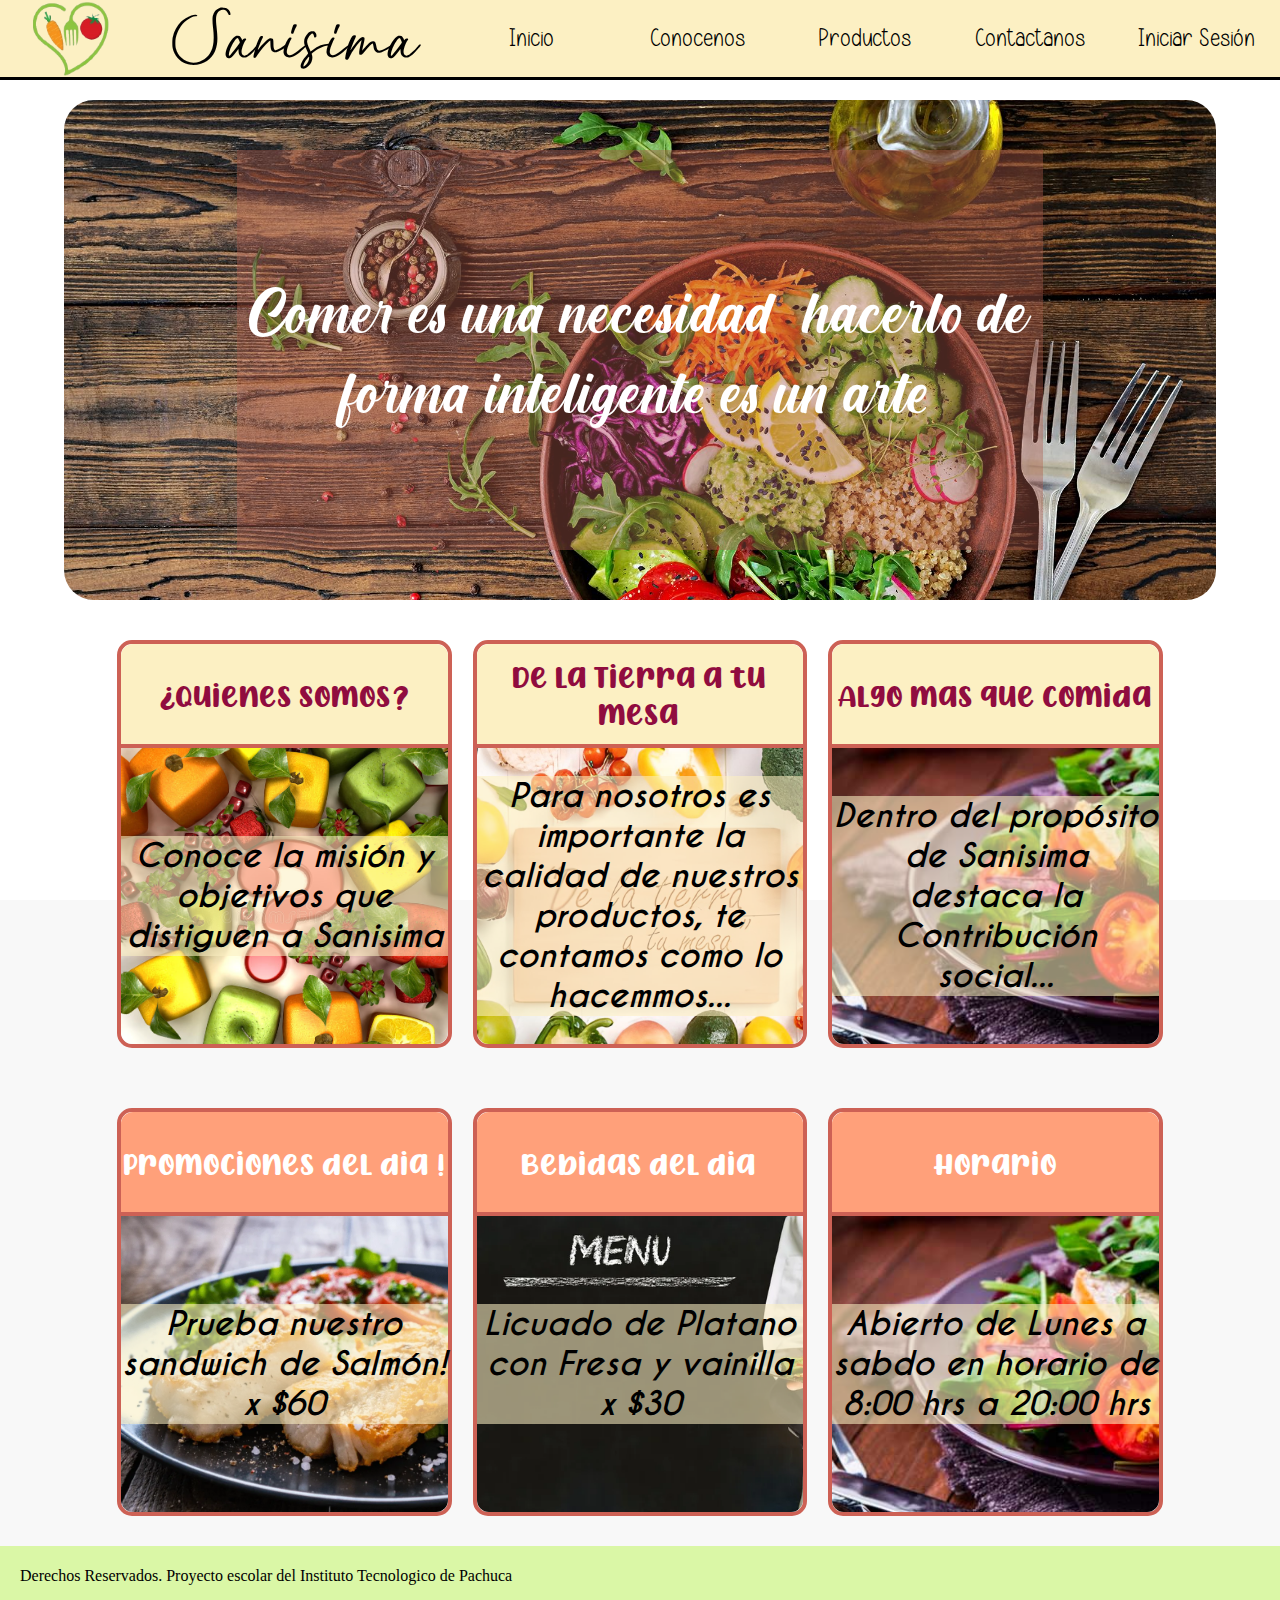
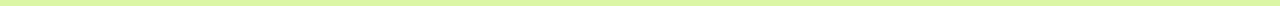
<file: Index.html>
<!DOCTYPE html>
<html lang="es">
<head>
    <meta charset="UTF-8">
    <meta http-equiv="X-UA-Compatible" content="IE=edge">
    <meta name="viewport" content="width=device-width, initial-scale=1.0">
    <title>Sanisima</title>
    <link rel="stylesheet" href="CSS/Fuentes.css" type="text/css">
    <link rel="stylesheet" href="CSS/Estilos.css" type="text/css">
    <link rel="stylesheet" href="CSS/EstilosInicio.css" type="text/css">
    <script src="JS/menu.js"></script>
</head>
<body>
    <div class="ContenedorMadre">
        <div id="menu">
            <div id="Marca">
                <img src="img/Logo.png" width="80" height="80">
                <p>Sanisima</p> 
            </div>
            
            <div id="Paginas">
                <div class="navegador"><a href="Index.html"><p>Inicio</p></a></div>
                <div class="navegador"><a href="Paginas/Conocenos.html"><p>Conocenos</p></a></div>
                <div class="navegador"><a href="Paginas/Productos.html"><p>Productos</p></a></div>
                <div class="navegador"><a href="Paginas/Contacto.html"><p>Contactanos</p></a></div>
                <div class="navegador"><a href="Paginas/InicioSesion.php"><p>Iniciar Sesión</p></a></div>
            </div>

            <div class="icono">
                <img src="img/icono_menu.png" width="40" height="40" onclick="alternarMenu()">
            </div>
        </div>
        <div class="contenido_principal">
            <div id="Inicio"><p>Comer es una necesidad, hacerlo de forma inteligente es un arte.</p> </div>
            <div id="Conocenos" class="Contenedor">
                <div class="Info">
                    <div class="Titulo"><p>¿Quienes Somos?</p></div>
                    <div class="Descripcion" id="quienesSomos">
                        <p> Conoce la misión y objetivos que distiguen a Sanisima</p>
                    </div>
                </div>
                
                <div class="Info">
                    <div class="Titulo"><p>De la Tierra a tu mesa</p></div>
                    <div class="Descripcion" id="Delatierra">
                        <p>Para  nosotros es importante la calidad de nuestros productos, te contamos como lo hacemmos...</p>                     
                    </div>
                </div>
                
                <div class="Info">
                    <div class="Titulo"><p>Algo mas que comida</p></div>
                    <div class="Descripcion" id="algomas">
                          <p>Dentro del propósito de Sanisima destaca la Contribución social...</p>  
                    </div>
                </div>
            </div>
            
            <div id="Productos" class="Contenedor">
                <div class="Info">
                    <div class="Titulo"><p>Promociones del dia !</p></div>
                    <div class="Descripcion" id="Promos">
                        <p>Prueba nuestro sandwich de Salmón! x $60</p>                    
                    </div>
                </div>
                
                <div class="Info">
                    <div class="Titulo"><p> Bebidas del dia </p></div>
                    <div class="Descripcion" id="Menu">
                        <p>Licuado de Platano con Fresa y vainilla x $30</p>                    
                    </div>
                </div>
                
                <div class="Info">
                    <div class="Titulo"><p> Horario  </p></div>
                    <div class="Descripcion" id="extra">
                        <p>Abierto de Lunes a sabdo en horario de 8:00 hrs a 20:00 hrs</p>                    
                    </div>
                </div>
            </div>
        </div>
        <div id="Footer">Derechos Reservados. Proyecto escolar del Instituto Tecnologico de Pachuca</div>
    </div>
</body>
</html>
</file>
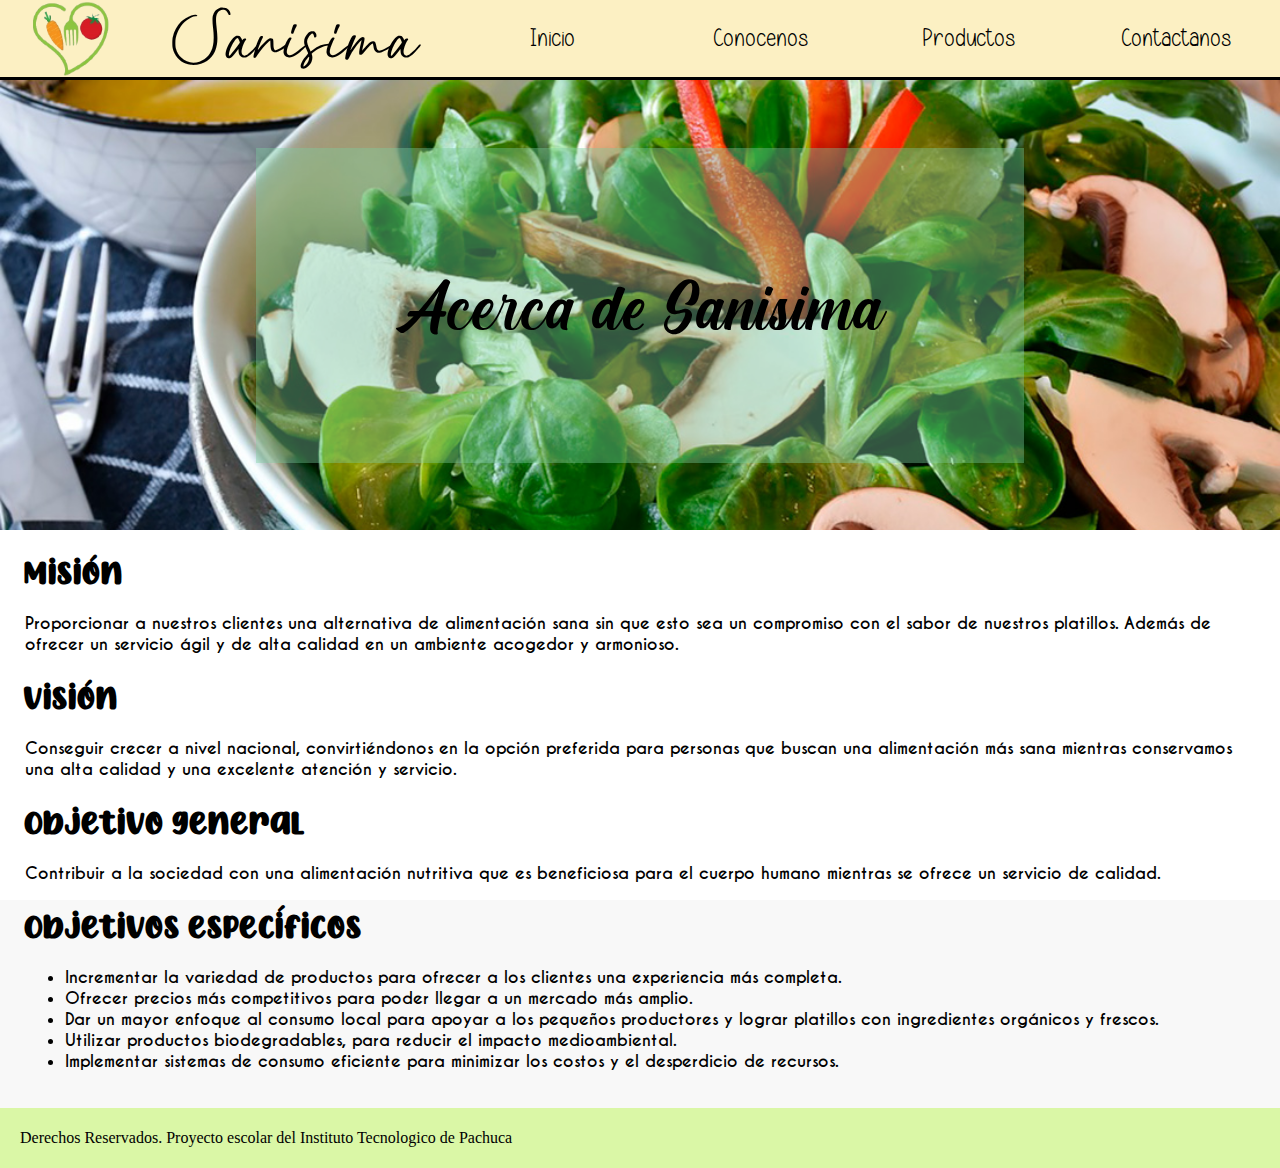
<file: Paginas/Conocenos.html>
<!DOCTYPE html>
<html lang="es">
<head>
    <meta charset="UTF-8">
    <meta http-equiv="X-UA-Compatible" content="IE=edge">
    <meta name="viewport" content="width=device-width, initial-scale=1.0">
    
    <title>Sanisima</title>
    
    <link rel="stylesheet" href="../CSS/Estilos.css" type="text/css">
    <link rel="stylesheet" type="text/css" href="../CSS/EstilosConocenos.css">
    <link rel="stylesheet" href="../CSS/Fuentes.css" type="text/css">    
    <script type="text/javascript" src="../JS/menu.js"></script>
</head>
<body>
    <div class="ContenedorMadre">
        <div id="menu">
            <div id="Marca">
                <img src="../img/Logo.png" width="80" height="80">
                <p>Sanisima</p> 
            </div>
            <div id="Paginas">
                <div class="navegador"><a href="../Index.html"><p>Inicio</p></a></div>
                <div class="navegador"><a href=""><p>Conocenos</p></a></div>
                <div class="navegador"><a href="Productos.html"><p>Productos</p></a></div>
                <div class="navegador"><a href="Contacto.html"><p>Contactanos</p></a></div>
            </div>

            <div class="icono">
                <img src="../img/icono_menu.png" width="40" height="40" onclick="alternarMenu()">
            </div>
        </div>
        <div id="contenido_principal">
            <div id="Inicio">
                <p> Acerca de Sanisima </p>
            </div>
            
            <div id="Conocenos" class="ContenedorConocenos">
                <h1>Misión</h1>
                    <p>Proporcionar a nuestros clientes una alternativa de alimentación sana sin que esto sea un compromiso con el sabor de nuestros platillos. Además de ofrecer un servicio ágil y de alta calidad en un ambiente acogedor y armonioso.</p>
                
                <h1>Visión </h1>
                    <p>Conseguir crecer a nivel nacional, convirtiéndonos en la opción preferida para personas que buscan una alimentación más sana mientras conservamos una alta calidad y una excelente atención y servicio.</p>
            
                <h1>Objetivo general</h1>
                    <p> Contribuir a la sociedad con una alimentación nutritiva que es beneficiosa para el cuerpo humano mientras se ofrece un servicio de calidad.</p>
            
                <h1>Objetivos específicos</h1>
                <ul>
                    <li>Incrementar la variedad de productos para ofrecer a los clientes una experiencia más completa.</li>
                    
                    <li>Ofrecer precios más competitivos para poder llegar a un mercado más amplio.</li>
                    
                    <li>Dar un mayor enfoque al consumo local para apoyar a los pequeños productores y lograr platillos con ingredientes orgánicos y frescos.</li>
                    
                    <li>Utilizar productos biodegradables, para reducir el impacto medioambiental. </li>
                    
                    <li>Implementar sistemas de consumo eficiente para minimizar los costos y el desperdicio de recursos.</li>
                </ul>
            </div>
        </div>
        <div id="Footer">Derechos Reservados. Proyecto escolar del Instituto Tecnologico de Pachuca</div>
    </div>
</body>
</html>
</file>
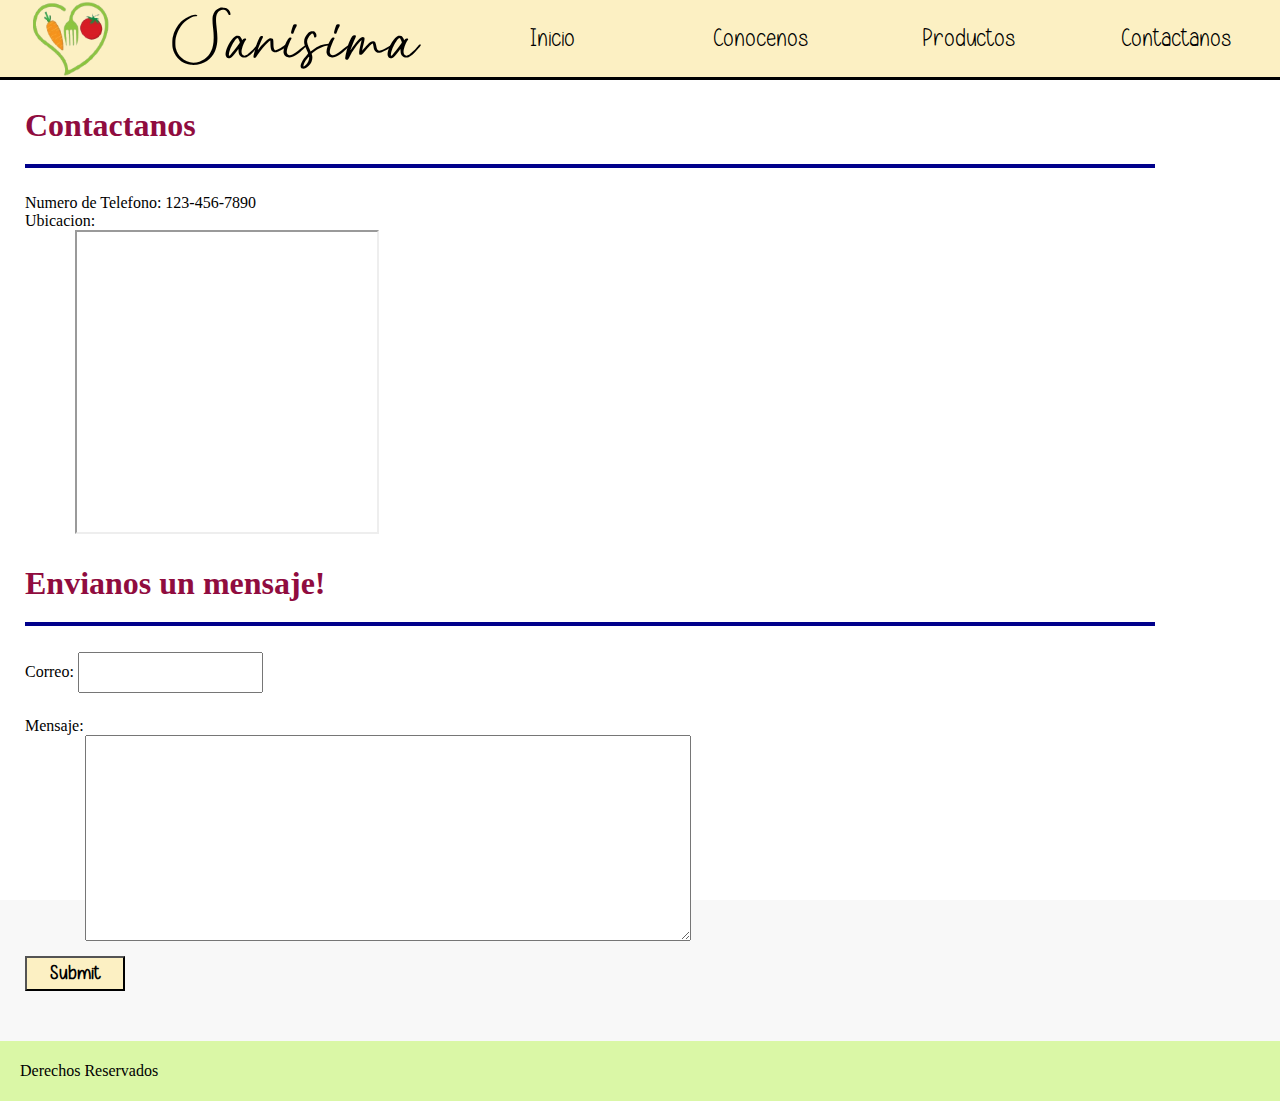
<file: Paginas/Contacto.html>
<!DOCTYPE html>
<html>
    <head>
        <meta charset="utf-8"/>
        <meta name="viewport" content="width=device-width, initial-scale=1.0">
        <title>Contactanos</title>
        <link rel="stylesheet" href="../CSS/Estilos.css"/>
        <link rel="stylesheet" href="../CSS/Fuentes.css"/>

        <style>
            .ContenedorMadre{
                height: 100%;
                display: grid;
                grid-template-areas:'barra'
                        'contenido'
                        'footer';  
                background-color: #FFFFFF;
            }

            #ContenidoPrincipal{
                padding-left: 25px;
                grid-area: contenido;
            }

            .titulo_seccion{
                padding-bottom: 20px;
                width: 90%;
                font-size: 32px;
                color: var(--color-titulos);
                border-bottom: 4px solid darkblue;
            }

            .mapa{
                margin-left: 50px;
                width: 300px;
                height: 300px;
            }

            .formulario_registro{
                min-height: 50px;
                margin: 15px 0;
            }

            .formulario_campo{
                height: 35px;
            }

            .formulario_textarea{
                margin-left: 60px;
                height: 200px;
                width: 600px;
                display: block;
            }

            .formulario_boton-envio{
                height: 35px;
                width: 100px;
                background-color: var(--color-fondo-primario);

                font-size: 20px;
                font-weight: bold;
                font-family: Handmade;
            }
        </style>
    </head>
    <body>
        <div class="ContenedorMadre">
            <div id="menu">
                <div id="Marca">
                    <img src="../img/Logo.png" width="80" height="80">
                    <p>Sanisima</p> 
                </div>
                <div id="Paginas">
                    <div class="navegador"><a href="../Index.html"><p>Inicio</p></a></div>
                    <div class="navegador"><a href="Conocenos.html"><p>Conocenos</p></a></div>
                    <div class="navegador"><a href="Productos.html"><p>Productos</p></a></div>
                    <div class="navegador izq"><a href="Contacto.html"><p>Contactanos</p></a></div>
                </div>            
            </div>
            <div id="ContenidoPrincipal">
                <h2 class="titulo_seccion">Contactanos</h2>
                
                <p>Numero de Telefono: 123-456-7890</p>
                <p>Ubicacion:</p>
                
                <iframe class="mapa" src="https://www.google.com/maps/embed?pb=!1m14!1m12!1m3!1d4859.895480762973!2d-98.77976990124658!3d20.07173183731833!2m3!1f0!2f0!3f0!3m2!1i1024!2i768!4f13.1!5e0!3m2!1ses-419!2smx!4v1679947673630!5m2!1ses-419!2smx" 
                allowfullscreen="" loading="lazy" referrerpolicy="no-referrer-when-downgrade"></iframe>
                
                <form id="formulario">
                    <h2 class="titulo_seccion">Envianos un mensaje!</h2>

                    <div class="formulario_registro">
                        <label>Correo:</label>
                        <input class="formulario_campo" type="email"/>
                    </div>

                    <div class="formulario_registro">
                        <label>Mensaje:</label>
                        <textarea class="formulario_textarea" form="formulario"></textarea>
                    </div>

                    <div class="formulario_registro">
                        <input class="formulario_boton-envio" type="submit"/>
                    </div>
                </form>
            </div>
            <div id="Footer">Derechos Reservados</div>
        </div>
    </body>
</html>
</file>
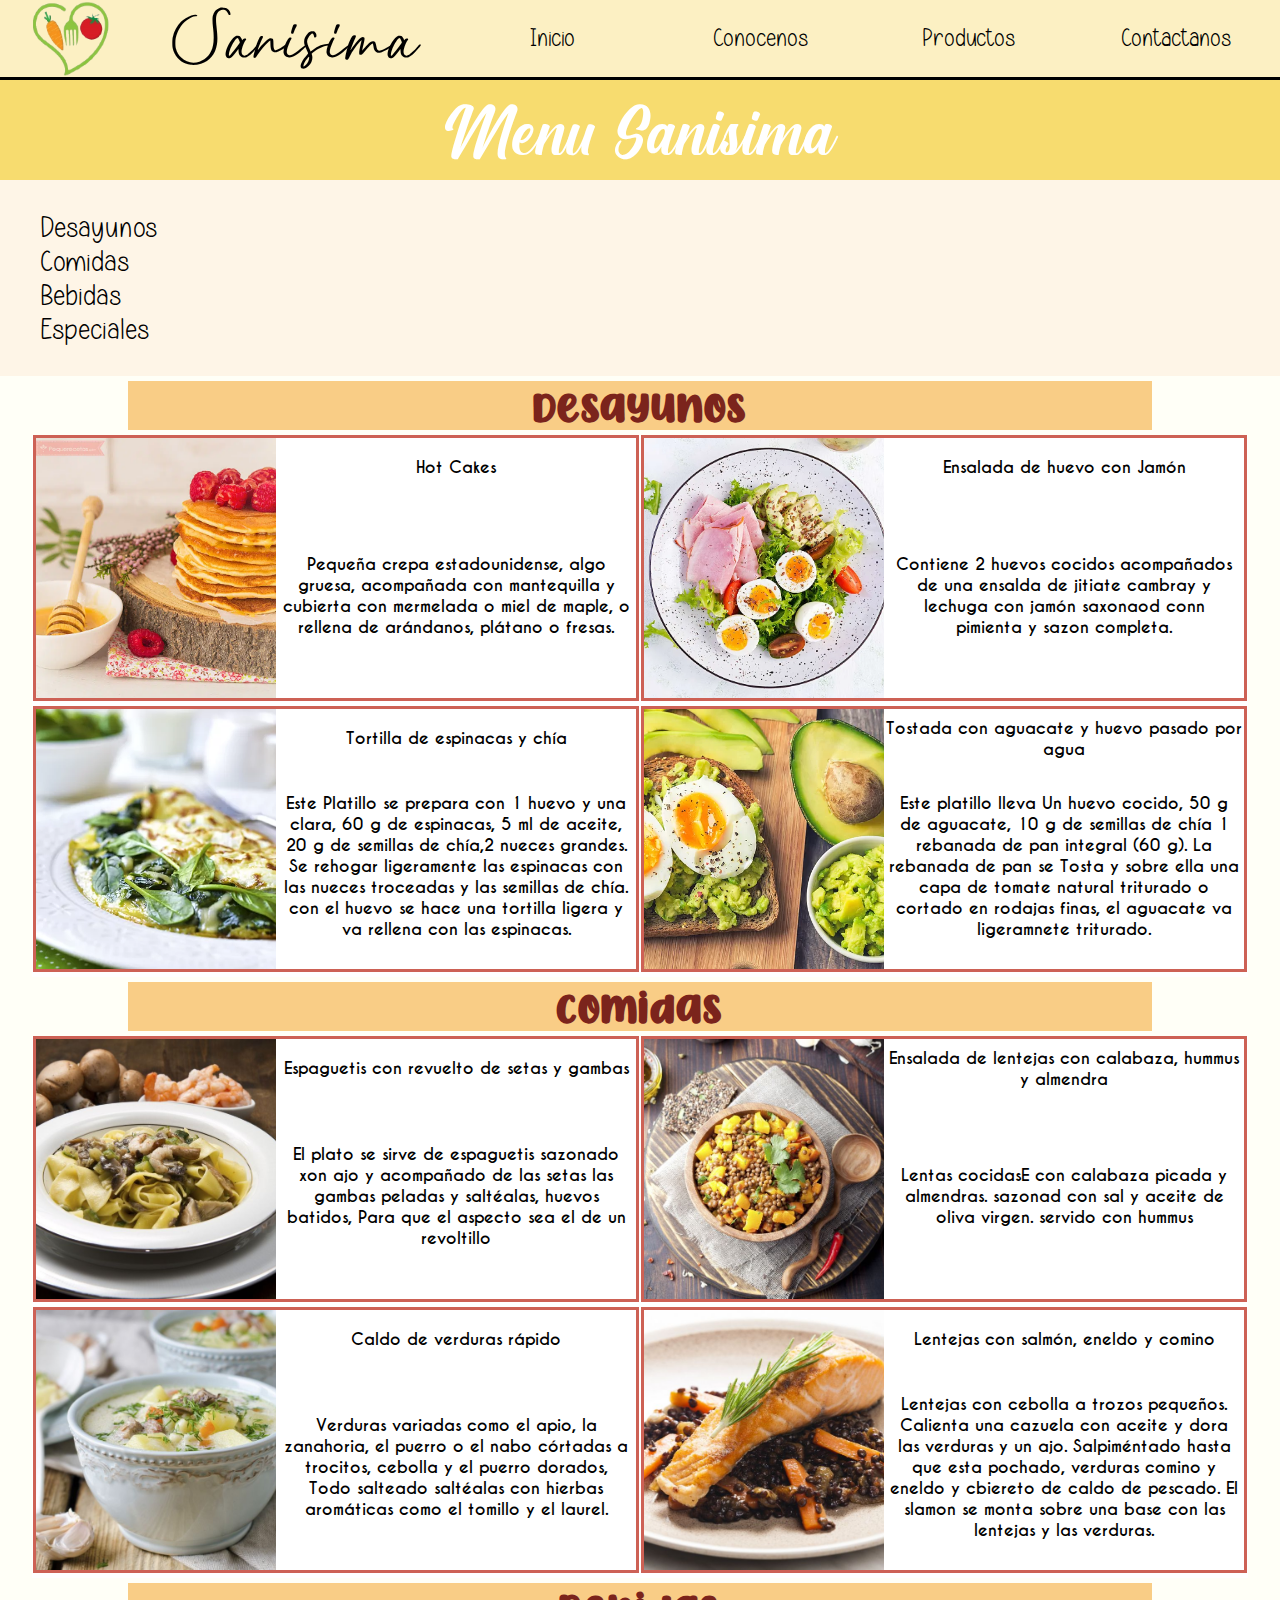
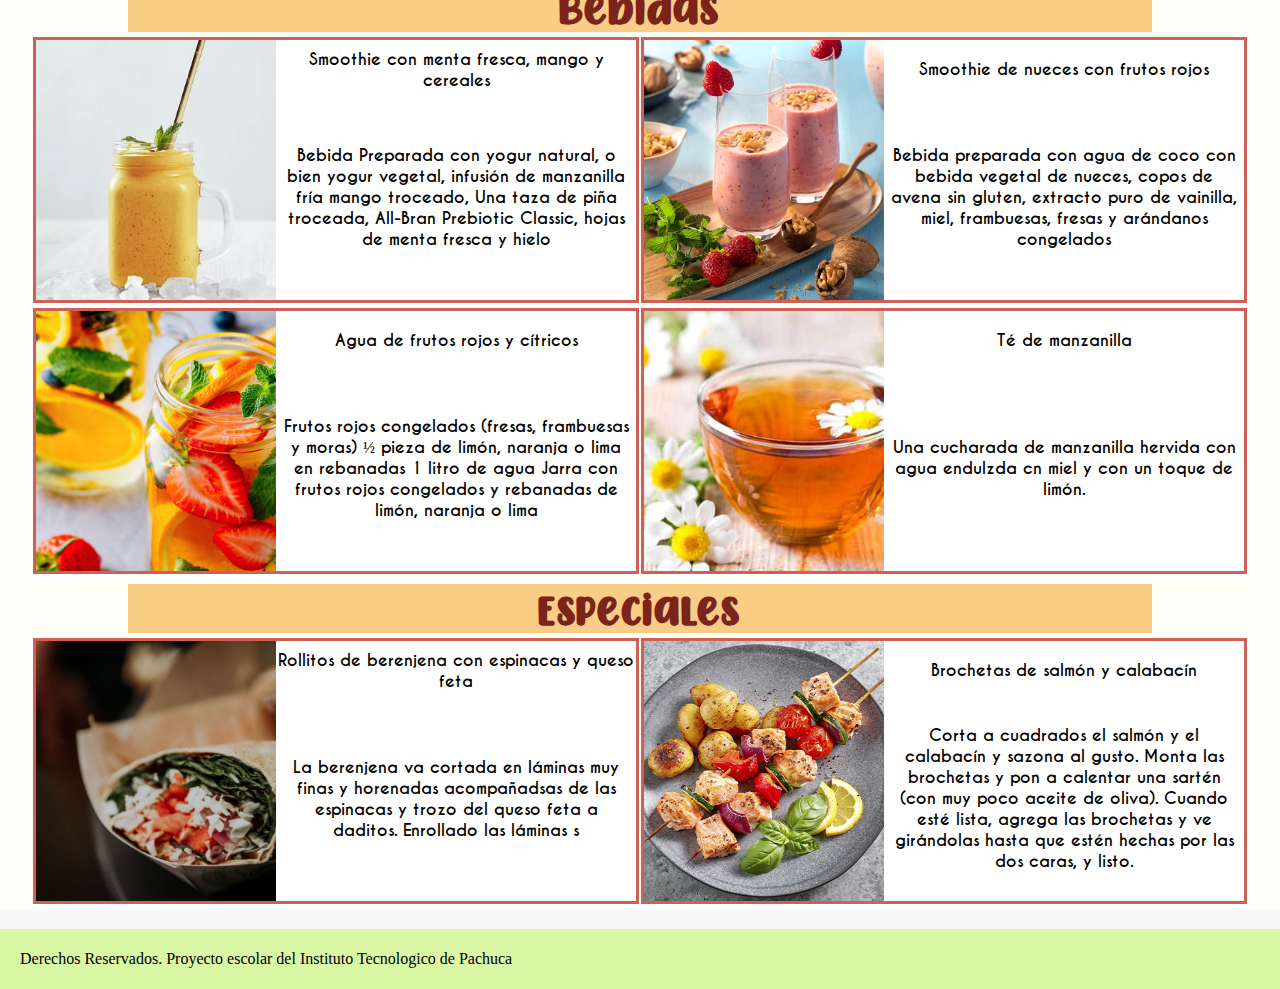
<file: Paginas/Productos.html>
<!DOCTYPE html>
<html lang="es">
<head>
    <meta charset="UTF-8">
    <meta http-equiv="X-UA-Compatible" content="IE=edge">
    <meta name="viewport" content="width=device-width, initial-scale=1.0">
    
    <title>Sanisima</title>
    
    <link rel="stylesheet" href="../CSS/Estilos.css" type="text/css">
    <link rel="stylesheet" href="../CSS/EstilosProductos.css" type="text/css">
    <link rel="stylesheet" href="../CSS/Fuentes.css" type="text/css"> 
    <script type="text/javascript" src="../JS/menu.js"></script>   
</head>
<body>
    <div class="ContenedorMadre">
        <div id="menu">
            <div id="Marca">
                <img src="../img/Logo.png" width="80" height="80">
                <p>Sanisima</p> 
            </div>
            
            <div id="Paginas">
                <div class="navegador"><a href="../Index.html"><p>Inicio</p></a></div>
                <div class="navegador"><a href="Conocenos.html"><p>Conocenos</p></a></div>
                <div class="navegador"><a href="Productos.html"><p>Productos</p></a></div>
                <div class="navegador izq"><a href="Contacto.html"><p>Contactanos</p></a></div>
            </div>

            <div class="icono">
                <img src="../img/icono_menu.png" width="40" height="40" onclick="alternarMenu()">
            </div>         
        </div>
        <div id="contenido_principal">
            <div id="InicioProductos"><p id="iniciop"> Menu Sanisima </p></div>
            
            <div id="indice">
                <ul style="list-style: none; font-size: 30px;">
                    <li><a href="#Desayunos">Desayunos</a></li>
                    <li><a href="#Comidas">Comidas</a></li>
                    <li><a href="#Bebidas">Bebidas</a></li>
                    <li><a href="#Especiales">Especiales</a></li>
                </ul>
            </div>           
            
            <h3 id="Desayunos">Desayunos</h3>
            
            <div class="Seccion_carta">
                <div class="elemento_sec" >
                    <div class="img_desc" style="background-image: url(../img/Desayuno_1.webp);"></div>
                    <div class="descripcion">
                        <p class="nomplatillo">Hot Cakes</p>
                        <p class="contenido">
                            Pequeña crepa estadounidense, algo gruesa, acompañada con mantequilla y cubierta con mermelada
                            o miel de maple, o rellena de arándanos, plátano o fresas.
                        </p>
                    </div>
                </div>
                
                <div class="elemento_sec" >
                    <div class="img_desc" style="background-image: url('../img/Desayuno_2.jpg');"></div>
                    <div class="descripcion">
                        <p class="nomplatillo">Ensalada de huevo con Jamón</p>
                        <p class="contenido">
                            Contiene 2 huevos cocidos acompañados de una ensalda de jitiate cambray y lechuga
                            con jamón saxonaod conn pimienta y sazon completa.
                        </p>
                    </div>
                </div>
                
                <div class="elemento_sec" >
                    <div class="img_desc" style="background-image: url('../img/Desayuno_3.jpg');"></div>
                    <div class="descripcion">
                        <p class="nomplatillo">Tortilla de espinacas y chía</p>
                        <p class="contenido">
                            Este Platillo se prepara con  1 huevo y una clara, 60 g de espinacas, 5 ml de aceite,
                            20 g de semillas de chía,2 nueces grandes. Se rehogar ligeramente las espinacas con las nueces troceadas y las semillas de chía.
                            con el huevo se hace  una tortilla ligera y va rellena con las espinacas.
                        </p>
                    </div>
                </div>
                
                <div class="elemento_sec" >
                    <div class="img_desc" style="background-image: url('../img/Desayuno_4.jpg');"></div>
                    <div class="descripcion">
                        <p class="nomplatillo">Tostada con aguacate y huevo pasado por agua</p>
                        <p class="contenido">
                           Este platillo lleva  Un huevo cocido, 50 g de aguacate, 10 g de semillas de chía
                           1 rebanada de pan integral (60 g). La rebanada de pan se Tosta y sobre ella una capa de tomate natural 
                           triturado o cortado en rodajas finas, el aguacate va ligeramnete triturado.
                        </p>
                    </div>
                </div>            
            </div>  
            
            <h3 id="Comidas">Comidas</h3>
            
            <div class="Seccion_carta">
                <div class="elemento_sec" >
                    <div class="img_desc" style="background-image: url(../img/Comidas_1.jpg);"></div>
                    <div class="descripcion">
                        <p class="nomplatillo">Espaguetis con revuelto de setas y gambas</p>
                        <p class="contenido">
                            El plato se sirve de espaguetis sazonado xon ajo y acompañado de las setas
                            las gambas peladas y saltéalas, huevos batidos, Para que el aspecto sea el de un revoltillo 
                        </p>
                    </div>
                </div>
                
                <div class="elemento_sec" >
                    <div class="img_desc" style="background-image: url('../img/Comidas_2.jpg');"></div>
                    <div class="descripcion">
                        <p class="nomplatillo">Ensalada de lentejas con calabaza, hummus y almendra</p>
                        <p class="contenido">
                            Lentas cocidasE con calabaza picada y  almendras. 
                            sazonad con sal y aceite de oliva virgen. servido con hummus
                        </p>
                    </div>
                </div>
                
                <div class="elemento_sec" >
                    <div class="img_desc" style="background-image: url('../img/Comidas_3.jpg');"></div>
                    <div class="descripcion">
                        <p class="nomplatillo">Caldo de verduras rápido</p>
                        <p class="contenido">
                            Verduras variadas como el apio, la zanahoria, el puerro o el nabo córtadas 
                            a trocitos, cebolla y el puerro dorados, Todo salteado saltéalas con hierbas 
                            aromáticas como el tomillo y el laurel.
                        </p>
                    </div>
                </div>
                
                <div class="elemento_sec" >
                    <div class="img_desc" style="background-image: url('../img/Comidas_4.jpg');"></div>
                    <div class="descripcion">
                        <p class="nomplatillo">Lentejas con salmón, eneldo y comino</p>
                        <p class="contenido">
                            Lentejas con cebolla a trozos pequeños. 
                            Calienta una cazuela con aceite y dora las verduras y un ajo. 
                            Salpiméntado hasta que esta pochado, verduras comino y eneldo y 
                            cbiereto de caldo de pescado. El slamon se monta sobre una base 
                            con las lentejas y las verduras.
                        </p>
                    </div>
                </div>            
            </div>  
            
            <h3 id="Bebidas">Bebidas</h3>
            <div class="Seccion_carta">
                <div class="elemento_sec" >
                    <div class="img_desc" style="background-image: url(../img/Bebidas_1.jpg);"></div>
                    <div class="descripcion">
                        <p class="nomplatillo">Smoothie con menta fresca, mango y cereales</p>
                        <p class="contenido">
                            Bebida Preparada con yogur natural, o bien yogur vegetal, infusión de manzanilla fría
                            mango troceado, Una taza de piña troceada, All-Bran Prebiotic Classic, 
                            hojas de menta fresca y hielo
                        </p>
                    </div>
                </div>
                
                <div class="elemento_sec" >
                    <div class="img_desc" style="background-image: url('../img/Bebidas_2.jpg');"></div>
                    <div class="descripcion">
                        <p class="nomplatillo">Smoothie de nueces con frutos rojos</p>
                        <p class="contenido"> 
                            Bebida preparada con agua de coco con bebida vegetal de nueces,
                            copos de avena sin gluten, extracto puro de vainilla, miel, frambuesas, fresas y 
                            arándanos congelados
                        </p>
                    </div>
                </div>
                
                <div class="elemento_sec" >
                    <div class="img_desc" style="background-image: url('../img/Bebidas_3.jpg');"></div>
                    <div class="descripcion">
                        <p class="nomplatillo">Agua de frutos rojos y cítricos</p>
                        <p class="contenido">
                            Frutos rojos congelados (fresas, frambuesas y moras)
                            ½ pieza de limón, naranja o lima en rebanadas 1 litro de agua
                            Jarra con frutos rojos congelados y rebanadas de limón, naranja o lima
                        </p>
                    </div>
                </div>
                
                <div class="elemento_sec" >
                    <div class="img_desc" style="background-image: url('../img/Bebidas_4.jpg');"></div>
                    <div class="descripcion">
                        <p class="nomplatillo">Té de manzanilla</p>
                        <p class="contenido">
                            Una cucharada de manzanilla hervida con agua endulzda cn miel y con un 
                            toque de limón.    
                        </p>
                    </div>
                </div>            
            </div>  

            <h3 id="Especiales">Especiales</h3>
            
            <div class="Seccion_carta">
                <div class="elemento_sec" >
                    <div class="img_desc" style="background-image: url(../img/especiales_1.jpeg);"></div>
                    <div class="descripcion">
                        <p class="nomplatillo">Rollitos de berenjena con espinacas y queso feta</p>
                        <p class="contenido">
                           La berenjena va cortada en láminas muy finas y horenadas acompañadsas
                           de las espinacas y trozo del queso feta a daditos. 
                           Enrollado las láminas s
                        </p>
                    </div>
                </div>
                
                <div class="elemento_sec" >
                    <div class="img_desc" style="background-image: url('../img/Especiales_2.webp');"></div>
                    <div class="descripcion">
                        <p class="nomplatillo">Brochetas de salmón y calabacín</p>
                        <p class="contenido">
                            Corta a cuadrados el salmón y el calabacín y sazona al gusto. 
                            Monta las brochetas y pon a calentar una sartén (con muy poco aceite de oliva).
                            Cuando esté lista, agrega las brochetas y ve girándolas hasta que estén hechas por 
                            las dos caras, y listo.
                        </p>
                    </div>
                </div>           
            </div> 
        </div>
        
        <div id="Footer">Derechos Reservados. Proyecto escolar del Instituto Tecnologico de Pachuca</div>         
    </div>
</body>
</html>
</file>
<file: CSS/Fuentes.css>
@font-face {
    font-family: 'LetraBonita';
    font-style: normal;
    src:
      local("LetraBonita"),    
      url("../Fuentes/Bachelorette_PERSONAL_USE_ONLY.otf") format("opentype");
  }
@font-face {
    font-family:'PieDePollo';
    font-style: normal;
    src: 
        local("PieDePollo"),
        url("../Fuentes/CHICKEN\ Pie.ttf") format("truetype"),
        url("../Fuentes/CHICKEN\ Pie\ Height.ttf") format("truetype"),
        url("../Fuentes/CHICKEN\ Pie.otf") format("opentype"),
        url("../Fuentes/CHICKEN\ Pie\ Height.otf") format("opentype");
}
@font-face {
    font-family:'Frijol';
    font-style: normal;
    src: 
        local("Frijol"),
        url("../Fuentes/CaviarDreams_Bold.ttf") format("truetype"),
        url("../Fuentes/CaviarDreams_Bold.ttf") format("truetype"),
        url("../Fuentes/CaviarDreams_BoldItalic.ttf") format("truetype"),
        url("../Fuentes/CaviarDreams_Italic.ttf") format("truetype");
}
@font-face {
    font-family:'Pastelito';
    font-style: normal;
    src: 
        local("Pastelito"),
        url("../Fuentes/Cream\ Cake.otf") format("opentype");
}
@font-face {
    font-family:'Handmade';
    font-style: normal;
    src: 
        local("Handmade"),
        url("../Fuentes/SimpleHandmade.ttf") format("truetype"),
        url("../Fuentes/SimpleHandmade.otf") format("opentype");
}
</file>
<file: CSS/Estilos.css>
:root{
    --color-titulos: #900C3F;
    --color-fondo-primario: rgb(252, 240, 195);
}

div, p{
    margin: 0;
    padding: 0;
}

body{
    background-color: rgb(248, 248, 248);
    padding: 0px;
    margin: 0px;
    height: 100vh;
}

a:link, a:visited, a:active {
    text-decoration:none;
    font-family: Handmade;
    color: black;
}

html{
    scroll-behavior: smooth;
}

.ContenedorMadre{
    height: 100%;
    width: 100%;
    display: grid;
    grid-template-rows: 80px 1fr 80px;
    grid-template-columns: 1fr;
    grid-template-areas: 
        'barra'
        'contenido'
        'footer';
    /*grid-template-areas:'barra'
                        'inicio'
                        'Conocenos'
                        'Productos'
                        'Extra'
                        'footer'; */ 
    background-color: #FFFFFF;                      

}
/*------------------- CONTENIDO PRINCIPAL -------------------------*/
#contenido_principal{
    grid-area: contenido;
}

/*------------------------------- CSS PARA MENU DE NAVEGACION -----------------------------*/
#menu{
    background-color: rgb(252, 240, 195);
    display: flex;
    grid-area: barra;
}

#Marca{
    display: flex;
    align-items: center;
    justify-content: space-around;
    width: 35%;
    font-size: 60px;
    border-bottom: 3px solid black;
}

#Marca p{    
    padding-top: 20px;
    font-family:LetraBonita;
}

#Paginas{
    display: flex;
    justify-content: space-around;
    width: 65%;
}

.navegador {            
    color: black;
    width: 100%;
    display: flex;
    align-items: center;
    justify-content: center;
    border-bottom: 3px solid black;
}

.navegador p{
    font-size: 25px;
    font-family: Handmade;
}

.navegador:hover {            
    border-bottom: 5px solid rgba(5, 235, 16, 0.932);
    background-color: white;
}

#menu .icono{
    width: 80px;
    height: 80px;

    display: none;
}

/*--------------------- FOOTER -------------------------*/
#Footer{
    margin-top: 20px;
    padding-left: 20px;
    
    display: flex;
    align-items: center;

    grid-area: footer;

    background-color: #DAF7A6;
}

/*--------------------- MEDIA QUERIES ------------------*/

@media(max-width: 850px){
    /*---------------------- MENU ----------------------*/
    #menu{
        border-bottom: 3px solid black;

        justify-content: space-between;
    }

    #Marca{
        width: 50%;

        font-size: 42px;
        border: none;
    }

    #Marca img{
        width: 65px;
        height: 65px;
    }

    #Paginas{
        width: 100%;
        display: flex;
        flex-direction: column;

        position: absolute;
        top: 80px;
        right: -100%;

        transition: right 1s ease;
        background-color: var(--color-fondo-primario);
    }

    #menu .icono{
        padding-right: 15px;
        width: 50%;

        display: flex;
        align-items: center;
        justify-content: right;
    }
    .elemento_sec{
        width: 300px;
        height: 200px;
        display: flex;
        border: 3px solid #CD6155;
        margin-bottom: 5px;
    } 
    #indice li{
        display: flex;
        justify-content: center;
        align-content: center;
    }

    
}

@media(max-width: 400px){
    /*-------------------- MENU --------------------------*/
    #Marca{
        width: 70%;
        font-size: 32px;
    }

    #Marca img{
        width: 50px;
        height: 50px;
    }

    #menu .icono{
        width: 30%;
    }

    #menu .icono img{
        width: 30px;
        height: 30px;
    }
}
/*---------------------- PRODUCTOS -------------------------*/
</file>
<file: CSS/EstilosInicio.css>
#contenedor_principal{
    display: grid;
    grid-template-columns: 1fr;
    grid-template-areas: 
        'inicio'
        'conocenos'
        'productos';
}

/*------------------- HOME DEL SITIO ----------------------------*/

#Inicio{
    grid-area: inicio; 
    display: flex;
    justify-content: center;
    align-items: center;

    background-image:url('../img/Fondo2.jpeg');
    background-size: cover;
    background-repeat: no-repeat;
    
    height: 500px;
    width: 90%;
    margin: 20px auto;

    color: #FFFFFF;
    border-radius: 30px;
}

#Inicio > p{
    width: 70%;
    height: 80%;

    display: flex;
    align-items: center;
    justify-content: center;

    font-size: 80px;
    font-family: Pastelito;
    text-align: center;

    background-color: rgba(176, 93, 77, 0.4);    
}
/*------------------------------- FIN DE HOME DEL SITIO -----------------------------*/

/*------------------------- AREA DE INFORMACION SOBRE EL RESTAURANTE -------------------------*/

.Contenedor{
    width: 85%;
    margin: 10px auto;
    
    display: flex;
    flex-wrap: wrap;
    justify-content: space-evenly;
    align-items: center;
}

/*--------  CONOCENOS -------*/
#Conocenos{
    grid-area: conocenos;
}

.Info{
    width: 30%;
    min-width: 300px;
    height: 400px;
    margin-top: 20px;

    border: 4px solid #CD6155;
    border-radius: 15px;
}

.Titulo {
    width: 100%;
    height: 25%;
    
    display: flex;
    align-items: center;
    justify-content: center;    
    
    border-radius: 12px 12px 0 0;
    background-color:rgb(255, 160, 122);
}

.Titulo p{
    text-align: center;
    font-family: PieDePollo;
    font-size: 30px;
}

#Conocenos .Titulo{
    color: #900C3F;
    background-color:rgb(252, 240, 195); 
}

.Descripcion{
    background-size: cover;
    background-repeat: no-repeat;
    height: 75%;

    display: flex;
    align-items: center;
    
    font-family: Frijol;
    font-style: italic;

    box-sizing: border-box;
    border-top: 4px solid #CD6155; 
    border-radius: 0 0 12px 12px;
}

.Descripcion p{
    display: flex;
    align-items: center;
    justify-content: center; 
    text-align: center;

    font-size: 2em;
    background-color: rgba(252, 240, 195, 0.575);
}

#quienesSomos{
    background-image: url('../img/QuienesSomos.jpg');    
}

#Delatierra{
    background-image:url('../img/dltmIndex.png');
}

#algomas{
    background-image:url('../img/Ensalda1.jpg');
}

/*-------------------------- FIN CONOCENOS  -----------------------*/
#Productos{
    margin-top: 40px ;
    grid-area: Productos;
}

#Productos .Titulo{
    background-color: rgb(255, 160, 122);
    color: white;
}

#Promos{
    background-image: url(../img/PlatoRico.jpg); 
}

#Menu{
   background-image: url(../img/menu.jpg);
}

#extra{
   background-image: url(../img/Ensalda1.jpg); 
}
</file>
<file: CSS/EstilosConocenos.css>
#contenedor_principal{
    display: grid;
    grid-template-columns: 1fr;
    grid-template-areas: 
        'inicio'
        'conocenos';
}

#Inicio{
    grid-area: inicio;
    display: flex;
    justify-content: center;
    align-items: center;

    background-image:url('../img/Fondo_inicio.jpg');
    background-size: cover;
    background-repeat: no-repeat;

    height: 450px;
    width: 100%;

    color: black;
}

#Inicio p{
    width: 60%;
    height: 70%;

    font-family: Pastelito;
    font-size: 550%;
    
    display: flex;
    align-items: center;
    justify-content: center;
    text-align: center;

    background-color: rgba(125, 206, 160, 0.4);    
}

.ContenedorConocenos{
    padding: 0px 25px;;
}

p, li{
    font-family: Frijol;
}

h1{
    font-family: PieDePollo;
}
</file>
<file: CSS/EstilosProductos.css>
#contenido_principal{
    display: grid;
    grid-template-areas:
                        'inicio'
                        'indice';  
    background-color: #FFFFF7;   
}

#InicioProductos{
    grid-area: inicio;

    height: 100px;

    background-color: #F7DC6F; 
    color: #FFFFFF;
    font-family: Pastelito;
    font-size: 550%;
    
    display: flex;
    align-items: center;
    justify-content: center;
    text-align: center;
}

#indice{
    grid-area: indice;
    height: auto;

    background-color: #FEF5E7;
}

.Seccion_carta{
    background-color: /*rgba(249, 231, 159, 0.801)*/ #FFF;
    display: flex;
    justify-content:space-around;
    flex-wrap: wrap;
    height: auto;
    width: 95%;
    margin: auto;    
}

h3{
    background-color: rgba(248, 196, 113, 0.849);
    margin: 5px auto;
    width: 80%;
    font-size: 40px;
    font-family: PieDePollo;
    text-align: center;
    color: #7B241C;
}

.elemento_sec{
    width: 600px;
    height: 260px;
    display: flex;
    border: 3px solid #CD6155;
    margin-bottom: 5px;
}   

.descripcion{
    width: 60%;
    margin: 0px;
}

.nomplatillo{
    display: flex;
    align-items: center;
    justify-content: center;
    text-align: center;
    font-family: frijol;
    background-color: #FFFFFF;   
    height: 23%;
}

.contenido{
    display: flex;
    align-items: center;
    justify-content: center;
    text-align: center;
    font-family: frijol;
    background-color: #FFFFFF;
    padding: 3px 5px;  
    height: 73%;
}

.img_desc{
    background-size:cover;
    background-position:center;
    background-repeat:no-repeat;	   
    width: 40%;
    height: 100%;
}

#PiedePagina{
    height: 90px;
    margin-top: 20px;
    background-color: #DAF7A6;
}
</file>
